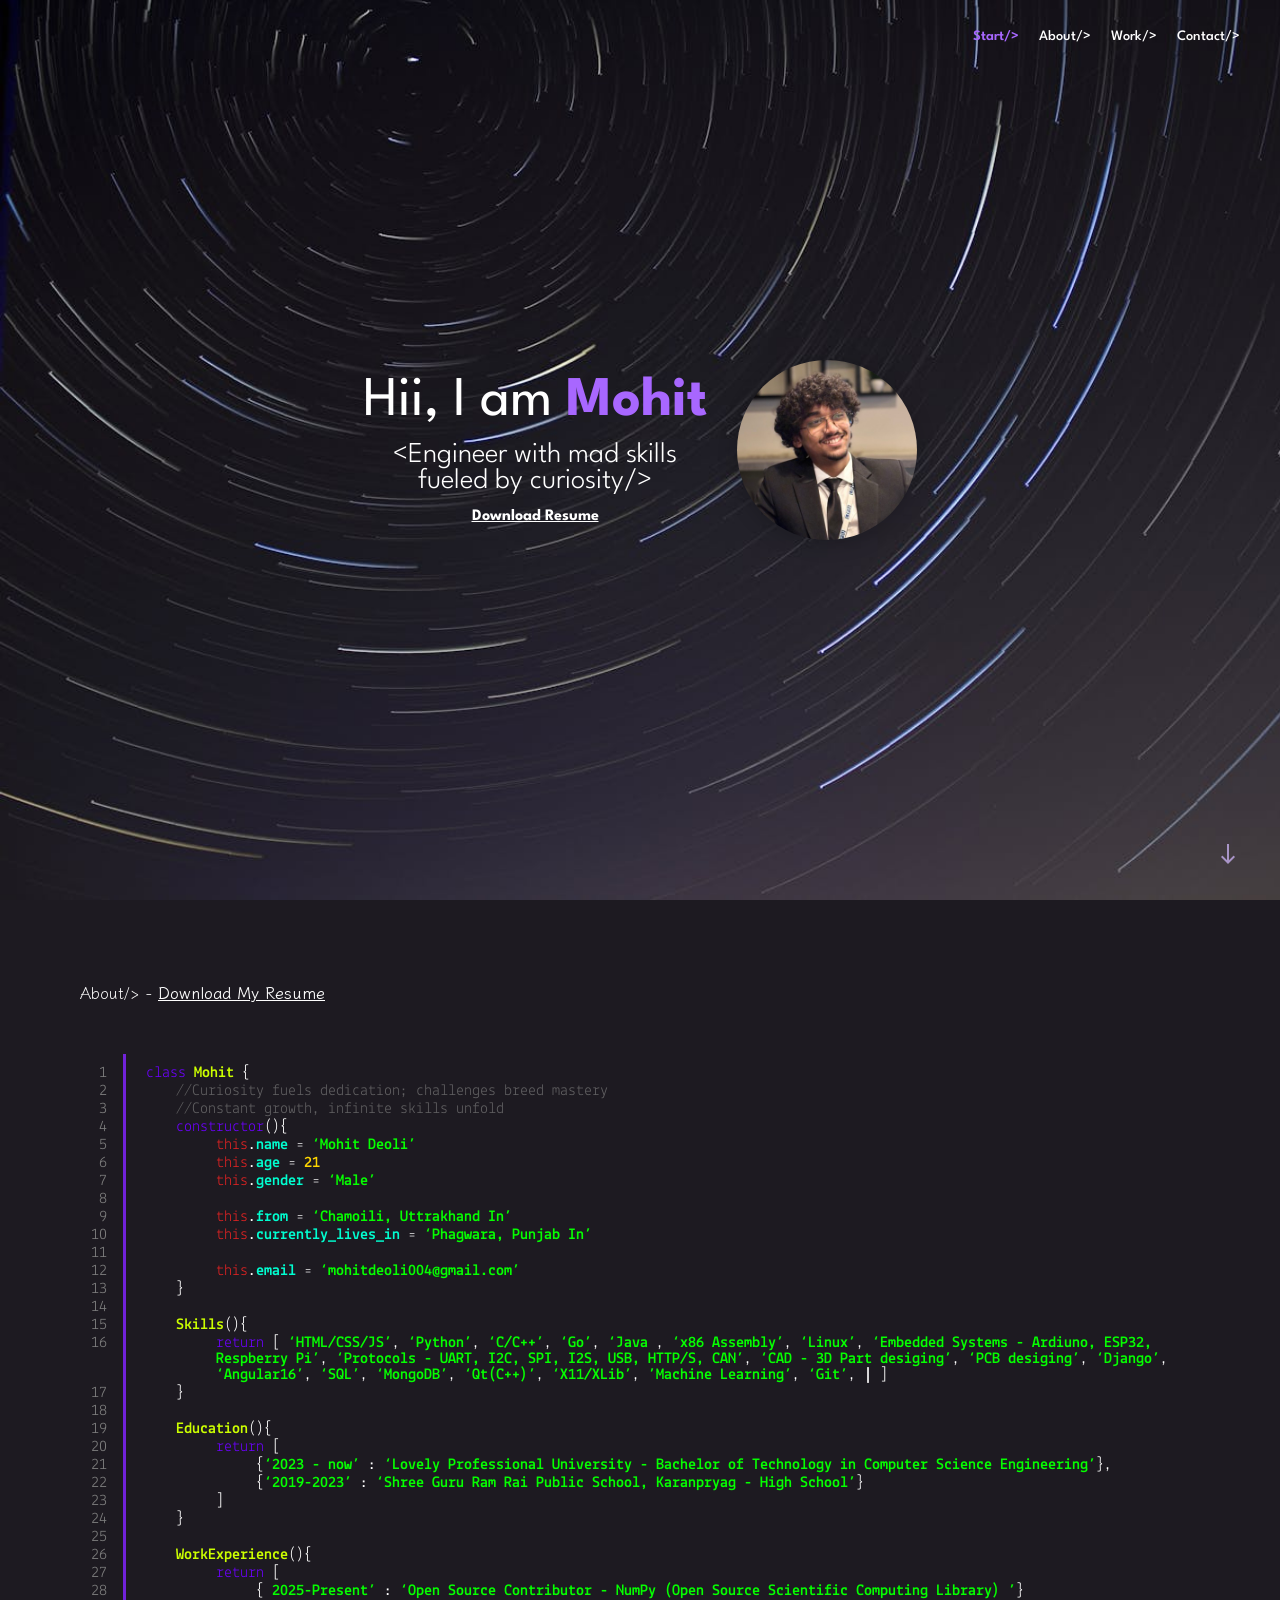
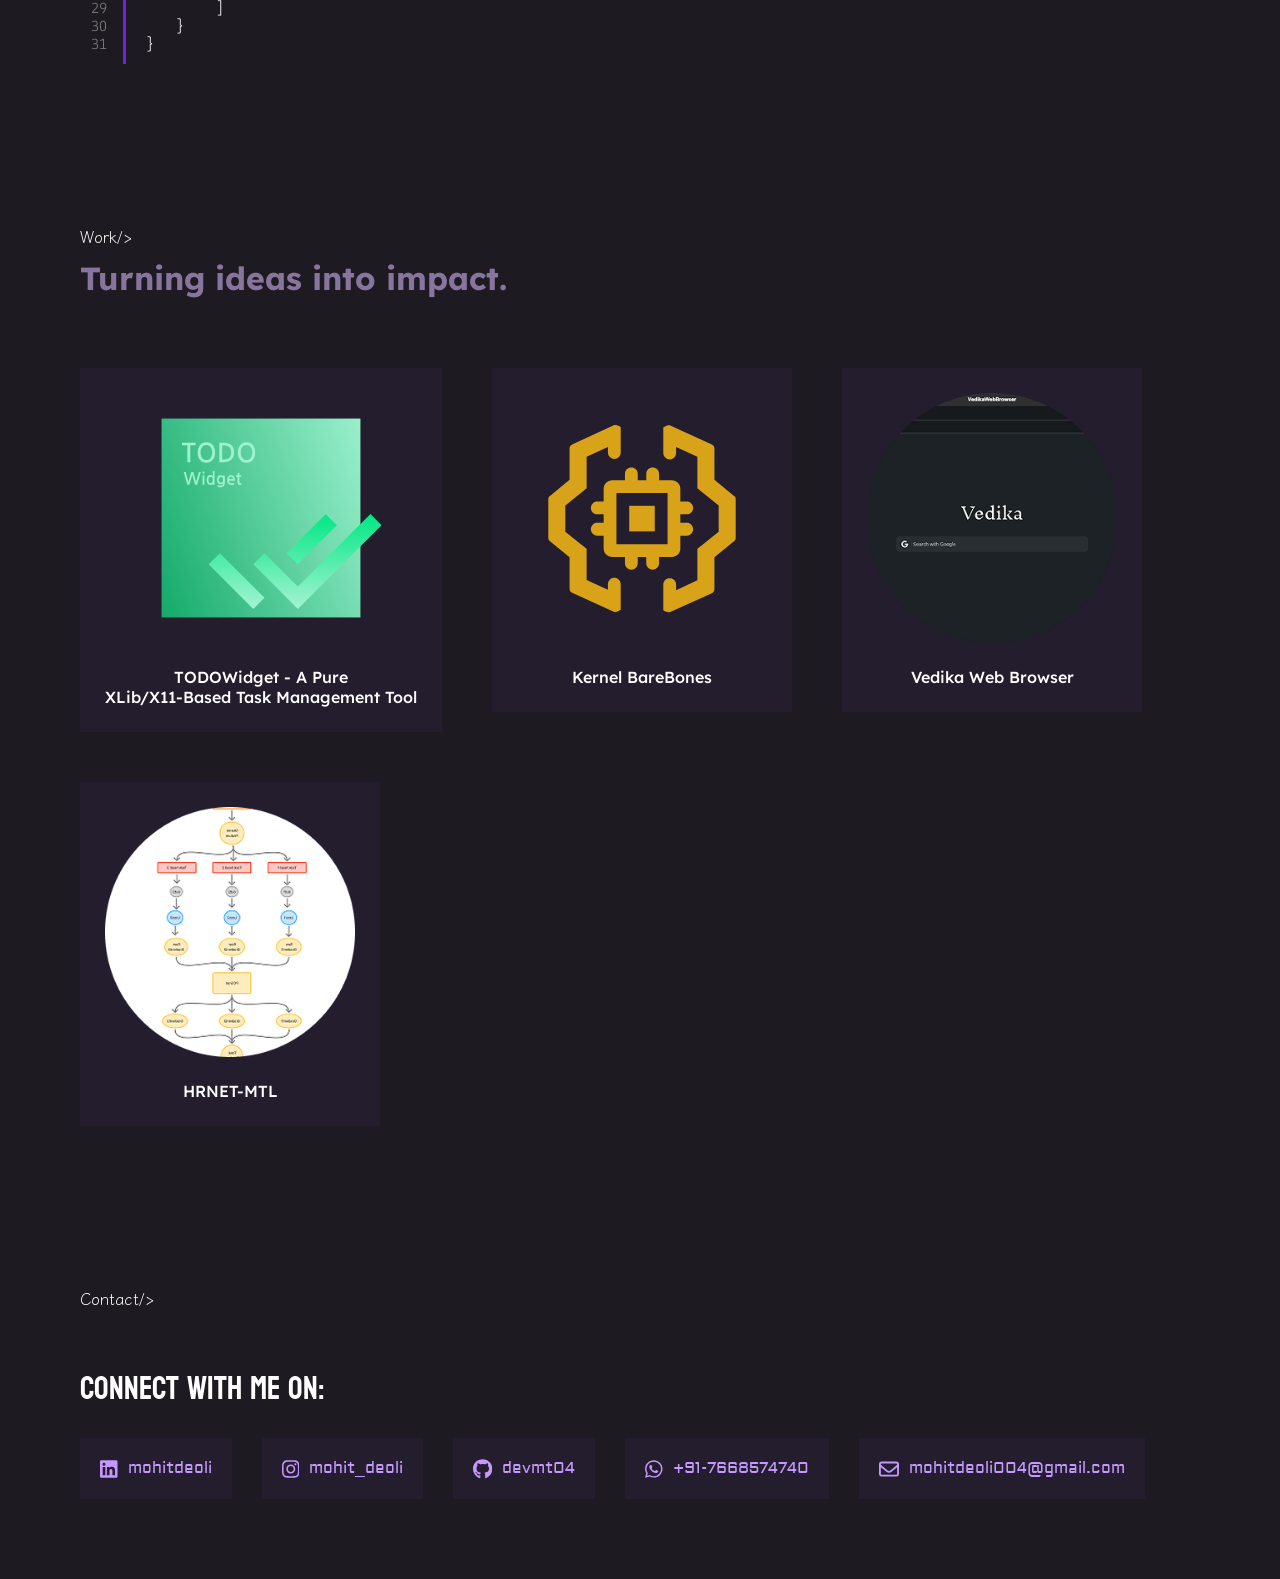
<file: index.html>
<!DOCTYPE html>
<html>
<head>
	<meta charset="utf-8">
	<meta name="viewport" content="width=device-width, initial-scale=1">
	<title>Mohit Deoli's Portfolio | Exploring the World of Computer Science</title>
	<link rel="stylesheet" href="index.css">
	<link rel="stylesheet" href="https://cdnjs.cloudflare.com/ajax/libs/animate.css/4.1.1/animate.min.css"/>
	<link rel="stylesheet" href="https://fonts.googleapis.com/css2?family=Material+Symbols+Outlined:opsz,wght,FILL,GRAD@24,400,0,0" />
	<style>
		.img-box {
				display: flex;
				align-items: center;
				justify-content: center;
				margin-left: 30px;
		    width: 180px;
		    height: 180px;
		    overflow: hidden;
		    border-radius: 50%;
		    box-shadow: 0 4px 20px rgba(0,0,0,0.2);
		}

		.img-box img {
		    width: 100%;
		    height: 100%;
		    object-fit: cover;
		}
	</style>
</head>
<body>

	<section id="start">
		<div id="start-backdrop">
			<div id="start-intro">

				<div style="position: fixed;top: 30px; right: 40px; display: flex;gap:20px;font-size: 0.9em;user-select:none;">
					<span id="navbar-start" style="cursor:pointer;color:#A867FF;font-weight: 600;" onclick="scrollToSection(document.getElementById('start'), 300);navbarStatus();">Start/&gt</span>
					<span id="navbar-about"  style="cursor:pointer;font-weight: 500;" onclick="scrollToSection(document.getElementById('about'), 300); navbarStatus();">About/&gt</span>
					<span id="navbar-work"  style="cursor:pointer;font-weight: 500;" onclick="scrollToSection(document.getElementById('work'), 300);navbarStatus();">Work/&gt</span>
					<span id="navbar-contact"  style="cursor:pointer;font-weight: 500;" onclick="scrollToSection(document.getElementById('contact'), 300);/*navbarStatus();*/">Contact/&gt</span>
				</div>

				<p class="tracking-in-expand" id="start-intro-p1" style='font-size: 3.5em;font-weight: 400;margin-bottom: 15px;text-align: center;'>Hii, I am <span style="color:#A867FF;font-weight:700;">Mohit</span></p>
				<p class="focus-in-expand" id="start-intro-p2" style='font-size: 1.8em;font-weight: 300;text-align: center;'>&ltEngineer with mad skills</p>
				<p class="focus-in-expand" id="start-intro-p3" style='font-size: 1.8em;font-weight: 300;text-align: center;'>fueled by curiosity/&gt</p>
				<p class="focus-in-expand" style='font-weight: 300;text-align: center;margin-top:15px;'><u><b><a target="_blank" style="text-decoration:none;color:white;" href="static/Mohit_Resume.pdf">Download Resume</a></b></u></p>

				
			</div>
			<div class="img-box">
				    <img src="static/img.jpg" alt="profile">
			</div>
			<div onclick="scrollToSection(document.getElementById('about'), 300);" style="position:absolute;bottom: 30px;right:40px;">
				<span style="color:#a995c8;cursor:pointer;"  class="material-symbols-outlined">
				south
				</span>
			</div>
		</div>
	</section>


<!-- 	<section id="gallery">
		<div>
			<p style='font-family: "Klee One", cursive;'>Gallery/&gt</p>
		</div>

		<div style="display:flex;gap:50px;margin-top: 50px;align-items: center;flex-wrap: wrap;">
			
			<div style="width: 300px;" class="gallery-items">
		
				<img src="static/gallery/1.jpeg">

			</div>

			<div style="width: 400px;" class="gallery-items">
				<img src="static/gallery/2.JPG">
			</div>
		</div>
	</section>

 -->

	<section id="about">
		<div>
			<p class="title-p" style='font-family: "Klee One", cursive;'>About/&gt - <u><b><a target="_blank" style="text-decoration:none;color:white;" href="static/Mohit_Resume.pdf">Download My Resume</a></b></u></p>
				<!-- <p class="focus-in-expand" style='font-family: sans-serif; font-weight: 300; margin-top:50px;'></p> -->
		</div>

		<div id="about-text"> 
			<div id="about-text-linenumber">
				
			</div>
			<div id="about-text-code">
				<p id="para">
					<span class="about-text-code-line" onmouseenter="focuslinenumber(0);" onmouseleave="defocuslinenumber(0);">
						<span style="color:var(--code-keyword);">class</span> <span style="color:var(--code-identifier);font-weight: 700;">Mohit</span> {
					</span>

					    <span class="about-text-code-line line-indent-1" onmouseenter="focuslinenumber(1);" onmouseleave="defocuslinenumber(1);" style="color:var(--code-comment);">//Curiosity fuels dedication; challenges breed mastery</span>

					     <span class="about-text-code-line line-indent-1" onmouseenter="focuslinenumber(2);" onmouseleave="defocuslinenumber(2);" style="color:var(--code-comment);">//Constant growth, infinite skills unfold</span>

					     <span class="about-text-code-line line-indent-1" onmouseenter="focuslinenumber(3);" onmouseleave="defocuslinenumber(3);">
					     	<span style="color:var(--code-keyword);">constructor</span>(){
					     </span>

					         <span class="about-text-code-line line-indent-2" onmouseenter="focuslinenumber(4);" onmouseleave="defocuslinenumber(4);">
					         <span style="color:var(--code-keyword-2);">this</span>.<span style="color:var(--code-identifier-2);font-weight:700;">name</span> = <span style="color:var(--code-string); font-weight:700;">‘Mohit Deoli’</span>
					     	</span>
					         <span class="about-text-code-line line-indent-2" onmouseenter="focuslinenumber(5);" onmouseleave="defocuslinenumber(5);">
					         
					         <span style="color:var(--code-keyword-2);">this</span>.<span style="color:var(--code-identifier-2);font-weight:700;">age</span> = <span style="color:var(--code-int); font-weight:700;">21</span>


					    	 </span>
					         <span class="about-text-code-line line-indent-2" onmouseenter="focuslinenumber(6);" onmouseleave="defocuslinenumber(6);">
					        
					         <span style="color:var(--code-keyword-2);">this</span>.<span style="color:var(--code-identifier-2);font-weight:700;">gender</span> = <span style="color:var(--code-string); font-weight:700;">‘Male’</span>


					     	</span>
					         	<span class="about-text-code-line" onmouseenter="focuslinenumber(7);" onmouseleave="defocuslinenumber(7);">&nbsp</span>
					         <span class="about-text-code-line line-indent-2" onmouseenter="focuslinenumber(8);" onmouseleave="defocuslinenumber(8);">
					        
					         <span style="color:var(--code-keyword-2);">this</span>.<span style="color:var(--code-identifier-2);font-weight:700;">from</span> = <span style="color:var(--code-string); font-weight:700;">‘Chamoili, Uttrakhand In’</span>

					     	</span>
					         <span class="about-text-code-line line-indent-2" onmouseenter="focuslinenumber(9);" onmouseleave="defocuslinenumber(9);">
					       
					          <span style="color:var(--code-keyword-2);">this</span>.<span style="color:var(--code-identifier-2);font-weight:700;">currently_lives_in</span> = <span style="color:var(--code-string); font-weight:700;">‘Phagwara, Punjab In’</span>


					     	</span>
					        	<span class="about-text-code-line" onmouseenter="focuslinenumber(10);" onmouseleave="defocuslinenumber(10);">&nbsp</span>
					         <span class="about-text-code-line line-indent-2" onmouseenter="focuslinenumber(11);" onmouseleave="defocuslinenumber(11);">
					         	 <span style="color:var(--code-keyword-2);">this</span>.<span style="color:var(--code-identifier-2);font-weight:700;">email</span> = <span style="color:var(--code-string); font-weight:700;">‘mohitdeoli004@gmail.com’</span>

					         </span>
					     <span class="about-text-code-line line-indent-1" onmouseenter="focuslinenumber(12);" onmouseleave="defocuslinenumber(12);">}</span>
					     		<span class="about-text-code-line" onmouseenter="focuslinenumber(13);" onmouseleave="defocuslinenumber(13);">&nbsp</span>
					     <span class="about-text-code-line line-indent-1" onmouseenter="focuslinenumber(14);" onmouseleave="defocuslinenumber(14);">
					     	<span style="color:var(--code-identifier);font-weight: 700;">Skills</span>(){
					     </span>
					         <span class="about-text-code-line line-indent-2" onmouseenter="focuslinenumber(15);" onmouseleave="defocuslinenumber(15);">
					         	<span style="color:var(--code-keyword);">return</span> [
					         	<span style="color:var(--code-string);font-weight: 700;">‘HTML/CSS/JS’</span>, 
					         	<span style="color:var(--code-string);font-weight: 700;">‘Python’</span>, 
					         	<span style="color:var(--code-string);font-weight: 700;">‘C/C++’</span>, 
					         	<span style="color:var(--code-string);font-weight: 700;">‘Go’</span>, 
					         	 <span style="color:var(--code-string);font-weight: 700;">‘Java </span>, 
					         	<span style="color:var(--code-string);font-weight: 700;">‘x86 Assembly’</span>, 
					         	<span style="color:var(--code-string);font-weight: 700;">‘Linux’</span>, 
					        <span style="color:var(--code-string);font-weight: 700;">‘Embedded Systems - Ardiuno, ESP32, Respberry Pi’</span>, 
					        <span style="color:var(--code-string);font-weight: 700;">‘Protocols - UART, I2C, SPI, I2S, USB, HTTP/S, CAN’</span>, 
					        <span style="color:var(--code-string);font-weight: 700;">‘CAD - 3D Part desiging’</span>, 
					         <span style="color:var(--code-string);font-weight: 700;">‘PCB desiging’</span>, 
					        <span style="color:var(--code-string);font-weight: 700;">‘Django’</span>,
					         <span style="color:var(--code-string);font-weight: 700;">‘Angular16’</span>, 
					         <span style="color:var(--code-string);font-weight: 700;">‘SQL’</span>, 
					         <span style="color:var(--code-string);font-weight: 700;">‘MongoDB’</span>,                   
					         <span style="color:var(--code-string);font-weight: 700;">‘Qt(C++)’</span>,
					          <span style="color:var(--code-string);font-weight: 700;">‘X11/XLib’</span>, 
					          <span style="color:var(--code-string);font-weight: 700;">’Machine Learning’</span>,
					          <span style="color:var(--code-string);font-weight: 700;">‘Git’</span>,
					      <span id='skills-cursor' style="font-weight: 900;">|</span> ]</span>
					    <span class="about-text-code-line line-indent-1" onmouseenter="focuslinenumber(16);" onmouseleave="defocuslinenumber(16);">}</span>
					    		<span class="about-text-code-line" onmouseenter="focuslinenumber(17);" onmouseleave="defocuslinenumber(17);">&nbsp</span>
					    
					    <span class="about-text-code-line  line-indent-1" onmouseenter="focuslinenumber(18);" onmouseleave="defocuslinenumber(18);">
					    <span style="color:var(--code-identifier);font-weight: 700;">Education</span>(){
					    </span>
					        <span class="about-text-code-line  line-indent-2" onmouseenter="focuslinenumber(19);" onmouseleave="defocuslinenumber(19);">
					        <span style="color:var(--code-keyword);">return</span> [
					    </span>
					            <span class="about-text-code-line line-indent-3" onmouseenter="focuslinenumber(20);" onmouseleave="defocuslinenumber(20);">
					            {<span style="color:var(--code-string);font-weight: 700;">‘2023 - now’</span> : <span style="color:var(--code-string);font-weight: 700;">‘Lovely Professional University - Bachelor of Technology in Computer Science Engineering’</span>},<br>
					        </span>
					             <span class="about-text-code-line line-indent-3" onmouseenter="focuslinenumber(21);" onmouseleave="defocuslinenumber(21);">{<span style="color:var(--code-string);font-weight: 700;">‘2019-2023’</span> : <span style="color:var(--code-string);font-weight: 700;">‘Shree Guru Ram Rai Public School, Karanpryag - High School’</span>}</span>
					        <span class="about-text-code-line  line-indent-2" onmouseenter="focuslinenumber(22);" onmouseleave="defocuslinenumber(22);">]</span>
					    <span class="about-text-code-line  line-indent-1" onmouseenter="focuslinenumber(23);" onmouseleave="defocuslinenumber(23);">}</span>
					    	<span class="about-text-code-line" onmouseenter="focuslinenumber(24);" onmouseleave="defocuslinenumber(24);">&nbsp</span>
					   <span class="about-text-code-line  line-indent-1" onmouseenter="focuslinenumber(25);" onmouseleave="defocuslinenumber(25);">
					   <span style="color:var(--code-identifier);font-weight: 700;">WorkExperience</span>(){
					   </span>
					       <span class="about-text-code-line  line-indent-2" onmouseenter="focuslinenumber(26);" onmouseleave="defocuslinenumber(26);">
					       <span style="color:var(--code-keyword);">return</span> [
					   </span>
					           <span class="about-text-code-line  line-indent-3" onmouseenter="focuslinenumber(27);" onmouseleave="defocuslinenumber(27);">{
					           	<span style="color:var(--code-string);font-weight: 700;">2025-Present’</span> : <span style="color:var(--code-string);font-weight: 700;">‘Open Source Contributor - NumPy (Open Source Scientific Computing Library) ’</span>}</span>
					       <span class="about-text-code-line  line-indent-2" onmouseenter="focuslinenumber(28);" onmouseleave="defocuslinenumber(28);">]</span>
					   <span class="about-text-code-line  line-indent-1" onmouseenter="focuslinenumber(29);" onmouseleave="defocuslinenumber(29);">}</span>
					<span class="about-text-code-line" onmouseenter="focuslinenumber(30);" onmouseleave="defocuslinenumber(30);">}</span>
				</p>
			</div>
		</div>

	</section>


	<section id="work">
		<div>
			<p style='font-family: "Klee One", cursive;'>Work/&gt</p>
			<p style='font-family: "Lexend", sans-serif;font-weight: 700;font-size:2em;color:#87759E;margin-top: 10px;'>Turning ideas into impact.</p>
		</div>

		<div  style="display: flex;flex-wrap: wrap;margin-top:70px;gap:50px;">
			 <div class="work-container" onmouseover="
				document.getElementById('todowidget-info').style.display='flex';
				document.getElementById('todowidget-logo').classList.add('project-logo-hover');
				" onmouseleave="
				document.getElementById('todowidget-info').style.display='none';
				document.getElementById('todowidget-logo').classList.remove('project-logo-hover');
				 " style="position:relative;">
					<div class="work-items">
						<div id='todowidget-logo'>
							<img src="static/work/todowidget.svg">
						</div>
						<div>
							<p style="text-align: center;">TODOWidget - A Pure<br>XLib/X11-Based Task Management Tool</p>
						</div>
					</div>

					<div id="todowidget-info" style="background-image: linear-gradient(#ac8fd026, rgba(11, 3, 21, 1));padding:20px;position: absolute;bottom:0;top: 0;display: none;flex-direction: column;justify-content: flex-end;align-items: center;text-align: center;">
						<p style='font-family: "Lexend", sans-serif;margin-bottom:15px;'>TODOWidget</p>
						<span style='font-family: "Lekton", sans-serif;font-size:0.9em;font-weight: 500;'>
							TODOWidget is a simple and lightweight desktop widget for Linux, created using pure X11's low-level API XLib with no external dependencies in C. This widget allows you to keep track of your TODOs right on your desktop.<br><br>
							<a style="text-decoration: none;color: white;font-weight: 600;" href="https://github.com/devmt04/TODOWidget/" target="_blank">View it on Github</a>
						</span>
					</div> 
			</div>

			<div class="work-container" onmouseover="
				document.getElementById('kernelBareBones-info-1').style.display='flex';
				document.getElementById('kernelBareBones-logo-1').classList.add('project-logo-hover');
				" onmouseleave="
				document.getElementById('kernelBareBones-info-1').style.display='none';
				document.getElementById('kernelBareBones-logo-1').classList.remove('project-logo-hover');
				 " style="position:relative;">
					<div class="work-items">
						<div id='kernelBareBones-logo-1'>
							<img src="static/work/kernalBareBones.svg">
						</div>
						<div>
							<p>Kernel BareBones</p>
						</div>
					</div>

					<div id="kernelBareBones-info-1" style="background-image: linear-gradient(#ac8fd026, rgba(11, 3, 21, 1));padding:20px;position: absolute;bottom:0;top: 0;display: none;flex-direction: column;justify-content: flex-end;align-items: center;text-align: center;">
						<p style='font-family: "Lexend", sans-serif;margin-bottom:15px;'>Kernel BareBones</p>
						<span style='font-family: "Lekton", sans-serif;font-size:0.9em;font-weight: 500;'>
							Kernel BareBones is a strctured Github repo to learning the fundamentals of kernel development and low-level programming<br><br>
							<a style="text-decoration: none;color: white;font-weight: 600;" href="https://github.com/devmt04/kernel-barebones/" target="_blank">View it on Github</a>
						</span>
					</div>
				</div>

			<div class="work-container" onmouseover="
				document.getElementById('vedika-info').style.display='flex';
				document.getElementById('vedika-logo').classList.add('project-logo-hover');
				" onmouseleave="
				document.getElementById('vedika-info').style.display='none';
				document.getElementById('vedika-logo').classList.remove('project-logo-hover');
				 " style="position:relative;">
					<div class="work-items">
						<div id='vedika-logo'>
							<img src="static/work/vedika_browser.png">
						</div>
						<div>
							<p>Vedika Web Browser</p>
						</div>
					</div>

					<div id="vedika-info" style="background-image: linear-gradient(#ac8fd026, rgba(11, 3, 21, 1));padding:20px;position: absolute;bottom:0;top: 0;display: none;flex-direction: column;justify-content: flex-end;align-items: center;text-align: center;">
						<p style='font-family: "Lexend", sans-serif;margin-bottom:15px;'>Vedika Web Browser</p>
						<span style='font-family: "Lekton", sans-serif;font-size:0.9em;font-weight: 500;'>
							A distraction-free web browser for researchers, built with Qt, that supports single, split, and grid views for efficient multitasking.<br><br>
							<a style="text-decoration: none;color: white;font-weight: 600;" href="https://github.com/devmt04/VedikaBrowser/" target="_blank">View it on Github</a>
						</span>
					</div> 
			</div>

			<div class="work-container" onmouseover="
				document.getElementById('hrnetmtl-info').style.display='flex';
				document.getElementById('hrnetmtl-logo').classList.add('project-logo-hover');
				" onmouseleave="
				document.getElementById('hrnetmtl-info').style.display='none';
				document.getElementById('hrnetmtl-logo').classList.remove('project-logo-hover');
				 " style="position:relative;">
					<div class="work-items">
						<div id='hrnetmtl-logo'>
							<img src="static/work/hrnet.png">
						</div>
						<div>
							<p>HRNET-MTL</p>
						</div>
					</div>

					<div id="hrnetmtl-info" style="background-image: linear-gradient(#ac8fd026, rgba(11, 3, 21, 1));padding:20px;position: absolute;bottom:0;top: 0;display: none;flex-direction: column;justify-content: flex-end;align-items: center;text-align: center;">
						<p style='font-family: "Lexend", sans-serif;margin-bottom:15px;'>HRNET-MTL Machine Learning Model</p>
						<span style='font-family: "Lekton", sans-serif;font-size:0.9em;font-weight: 500;'>
							A Multi-task Learning model for Age Prediction, Body Segmentation and Pose Analysis on Human Images<br><br>
							<a style="text-decoration: none;color: white;font-weight: 600;" href="https://github.com/devmt04//HRNET-MTL/" target="_blank">View it on Github</a>
						</span>
					</div> 
			</div>

		</div>





	</section>


	<section id="contact">
		<div>
			<p style='font-family: "Klee One", cursive;'>Contact/&gt</p>
			<p id="contact-p" style='font-family: "Koulen", sans-serif;font-size:2em;margin-top:50px;'>Connect with me on:</p>
		</div>

		<div style="display:flex;flex-wrap: wrap;gap:30px;margin-top: 20px;">

			<a href="https://www.linkedin.com/in/mohitdeoli/" target="_blank">
				<div class="contact-items">
						<svg style="height: 20px;" xmlns="http://www.w3.org/2000/svg" viewBox="0 0 448 512"><!--!Font Awesome Free 6.5.1 by @fontawesome - https://fontawesome.com License - https://fontawesome.com/license/free Copyright 2024 Fonticons, Inc.--><path fill="#c498ff" d="M416 32H31.9C14.3 32 0 46.5 0 64.3v383.4C0 465.5 14.3 480 31.9 480H416c17.6 0 32-14.5 32-32.3V64.3c0-17.8-14.4-32.3-32-32.3zM135.4 416H69V202.2h66.5V416zm-33.2-243c-21.3 0-38.5-17.3-38.5-38.5S80.9 96 102.2 96c21.2 0 38.5 17.3 38.5 38.5 0 21.3-17.2 38.5-38.5 38.5zm282.1 243h-66.4V312c0-24.8-.5-56.7-34.5-56.7-34.6 0-39.9 27-39.9 54.9V416h-66.4V202.2h63.7v29.2h.9c8.9-16.8 30.6-34.5 62.9-34.5 67.2 0 79.7 44.3 79.7 101.9V416z"/></svg>
					<p>mohitdeoli</p>
				</div>
			</a>

			<a href="https://www.instagram.com/mohit_deoli/" target="_blank">
				<div class="contact-items">
						<svg style="height: 20px;" xmlns="http://www.w3.org/2000/svg" viewBox="0 0 448 512"><!--!Font Awesome Free 6.5.1 by @fontawesome - https://fontawesome.com License - https://fontawesome.com/license/free Copyright 2024 Fonticons, Inc.--><path fill="#c498ff" d="M224.1 141c-63.6 0-114.9 51.3-114.9 114.9s51.3 114.9 114.9 114.9S339 319.5 339 255.9 287.7 141 224.1 141zm0 189.6c-41.1 0-74.7-33.5-74.7-74.7s33.5-74.7 74.7-74.7 74.7 33.5 74.7 74.7-33.6 74.7-74.7 74.7zm146.4-194.3c0 14.9-12 26.8-26.8 26.8-14.9 0-26.8-12-26.8-26.8s12-26.8 26.8-26.8 26.8 12 26.8 26.8zm76.1 27.2c-1.7-35.9-9.9-67.7-36.2-93.9-26.2-26.2-58-34.4-93.9-36.2-37-2.1-147.9-2.1-184.9 0-35.8 1.7-67.6 9.9-93.9 36.1s-34.4 58-36.2 93.9c-2.1 37-2.1 147.9 0 184.9 1.7 35.9 9.9 67.7 36.2 93.9s58 34.4 93.9 36.2c37 2.1 147.9 2.1 184.9 0 35.9-1.7 67.7-9.9 93.9-36.2 26.2-26.2 34.4-58 36.2-93.9 2.1-37 2.1-147.8 0-184.8zM398.8 388c-7.8 19.6-22.9 34.7-42.6 42.6-29.5 11.7-99.5 9-132.1 9s-102.7 2.6-132.1-9c-19.6-7.8-34.7-22.9-42.6-42.6-11.7-29.5-9-99.5-9-132.1s-2.6-102.7 9-132.1c7.8-19.6 22.9-34.7 42.6-42.6 29.5-11.7 99.5-9 132.1-9s102.7-2.6 132.1 9c19.6 7.8 34.7 22.9 42.6 42.6 11.7 29.5 9 99.5 9 132.1s2.7 102.7-9 132.1z"/></svg>
					
					<p>mohit_deoli</p>
				</div>
			</a>

			<a href="https://github.com/devmt04" target="_blank">
				<div class="contact-items">
						<svg style="height: 20px;" xmlns="http://www.w3.org/2000/svg" viewBox="0 0 496 512"><!--!Font Awesome Free 6.5.1 by @fontawesome - https://fontawesome.com License - https://fontawesome.com/license/free Copyright 2024 Fonticons, Inc.--><path fill="#c498ff" d="M165.9 397.4c0 2-2.3 3.6-5.2 3.6-3.3 .3-5.6-1.3-5.6-3.6 0-2 2.3-3.6 5.2-3.6 3-.3 5.6 1.3 5.6 3.6zm-31.1-4.5c-.7 2 1.3 4.3 4.3 4.9 2.6 1 5.6 0 6.2-2s-1.3-4.3-4.3-5.2c-2.6-.7-5.5 .3-6.2 2.3zm44.2-1.7c-2.9 .7-4.9 2.6-4.6 4.9 .3 2 2.9 3.3 5.9 2.6 2.9-.7 4.9-2.6 4.6-4.6-.3-1.9-3-3.2-5.9-2.9zM244.8 8C106.1 8 0 113.3 0 252c0 110.9 69.8 205.8 169.5 239.2 12.8 2.3 17.3-5.6 17.3-12.1 0-6.2-.3-40.4-.3-61.4 0 0-70 15-84.7-29.8 0 0-11.4-29.1-27.8-36.6 0 0-22.9-15.7 1.6-15.4 0 0 24.9 2 38.6 25.8 21.9 38.6 58.6 27.5 72.9 20.9 2.3-16 8.8-27.1 16-33.7-55.9-6.2-112.3-14.3-112.3-110.5 0-27.5 7.6-41.3 23.6-58.9-2.6-6.5-11.1-33.3 2.6-67.9 20.9-6.5 69 27 69 27 20-5.6 41.5-8.5 62.8-8.5s42.8 2.9 62.8 8.5c0 0 48.1-33.6 69-27 13.7 34.7 5.2 61.4 2.6 67.9 16 17.7 25.8 31.5 25.8 58.9 0 96.5-58.9 104.2-114.8 110.5 9.2 7.9 17 22.9 17 46.4 0 33.7-.3 75.4-.3 83.6 0 6.5 4.6 14.4 17.3 12.1C428.2 457.8 496 362.9 496 252 496 113.3 383.5 8 244.8 8zM97.2 352.9c-1.3 1-1 3.3 .7 5.2 1.6 1.6 3.9 2.3 5.2 1 1.3-1 1-3.3-.7-5.2-1.6-1.6-3.9-2.3-5.2-1zm-10.8-8.1c-.7 1.3 .3 2.9 2.3 3.9 1.6 1 3.6 .7 4.3-.7 .7-1.3-.3-2.9-2.3-3.9-2-.6-3.6-.3-4.3 .7zm32.4 35.6c-1.6 1.3-1 4.3 1.3 6.2 2.3 2.3 5.2 2.6 6.5 1 1.3-1.3 .7-4.3-1.3-6.2-2.2-2.3-5.2-2.6-6.5-1zm-11.4-14.7c-1.6 1-1.6 3.6 0 5.9 1.6 2.3 4.3 3.3 5.6 2.3 1.6-1.3 1.6-3.9 0-6.2-1.4-2.3-4-3.3-5.6-2z"/></svg>
					
					<p>devmt04</p>
				</div>
			</a>


			<a href="https://wa.me/+917668574740/" target="_blank">
				<div class="contact-items">
						<svg style="height: 20px;" xmlns="http://www.w3.org/2000/svg" viewBox="0 0 448 512"><!--!Font Awesome Free 6.5.1 by @fontawesome - https://fontawesome.com License - https://fontawesome.com/license/free Copyright 2024 Fonticons, Inc.--><path fill="#c498ff" d="M380.9 97.1C339 55.1 283.2 32 223.9 32c-122.4 0-222 99.6-222 222 0 39.1 10.2 77.3 29.6 111L0 480l117.7-30.9c32.4 17.7 68.9 27 106.1 27h.1c122.3 0 224.1-99.6 224.1-222 0-59.3-25.2-115-67.1-157zm-157 341.6c-33.2 0-65.7-8.9-94-25.7l-6.7-4-69.8 18.3L72 359.2l-4.4-7c-18.5-29.4-28.2-63.3-28.2-98.2 0-101.7 82.8-184.5 184.6-184.5 49.3 0 95.6 19.2 130.4 54.1 34.8 34.9 56.2 81.2 56.1 130.5 0 101.8-84.9 184.6-186.6 184.6zm101.2-138.2c-5.5-2.8-32.8-16.2-37.9-18-5.1-1.9-8.8-2.8-12.5 2.8-3.7 5.6-14.3 18-17.6 21.8-3.2 3.7-6.5 4.2-12 1.4-32.6-16.3-54-29.1-75.5-66-5.7-9.8 5.7-9.1 16.3-30.3 1.8-3.7 .9-6.9-.5-9.7-1.4-2.8-12.5-30.1-17.1-41.2-4.5-10.8-9.1-9.3-12.5-9.5-3.2-.2-6.9-.2-10.6-.2-3.7 0-9.7 1.4-14.8 6.9-5.1 5.6-19.4 19-19.4 46.3 0 27.3 19.9 53.7 22.6 57.4 2.8 3.7 39.1 59.7 94.8 83.8 35.2 15.2 49 16.5 66.6 13.9 10.7-1.6 32.8-13.4 37.4-26.4 4.6-13 4.6-24.1 3.2-26.4-1.3-2.5-5-3.9-10.5-6.6z"/></svg>
					<p>+91-7668574740</p>
				</div>
			</a>

				<a href="mailto:mohitdeoli004@gmail.com" target="_blank">
				<div class="contact-items">
						<svg style="height: 20px;" xmlns="http://www.w3.org/2000/svg" viewBox="0 0 512 512"><!--!Font Awesome Free 6.5.1 by @fontawesome - https://fontawesome.com License - https://fontawesome.com/license/free Copyright 2024 Fonticons, Inc.--><path fill="#c498ff" d="M64 112c-8.8 0-16 7.2-16 16v22.1L220.5 291.7c20.7 17 50.4 17 71.1 0L464 150.1V128c0-8.8-7.2-16-16-16H64zM48 212.2V384c0 8.8 7.2 16 16 16H448c8.8 0 16-7.2 16-16V212.2L322 328.8c-38.4 31.5-93.7 31.5-132 0L48 212.2zM0 128C0 92.7 28.7 64 64 64H448c35.3 0 64 28.7 64 64V384c0 35.3-28.7 64-64 64H64c-35.3 0-64-28.7-64-64V128z"/></svg>
					<p>mohitdeoli004@gmail.com</p>
				</div>
			</a>


		</div>
	</section>

<script type="text/javascript" src="index.js"></script>

</body>
</html>
</file>
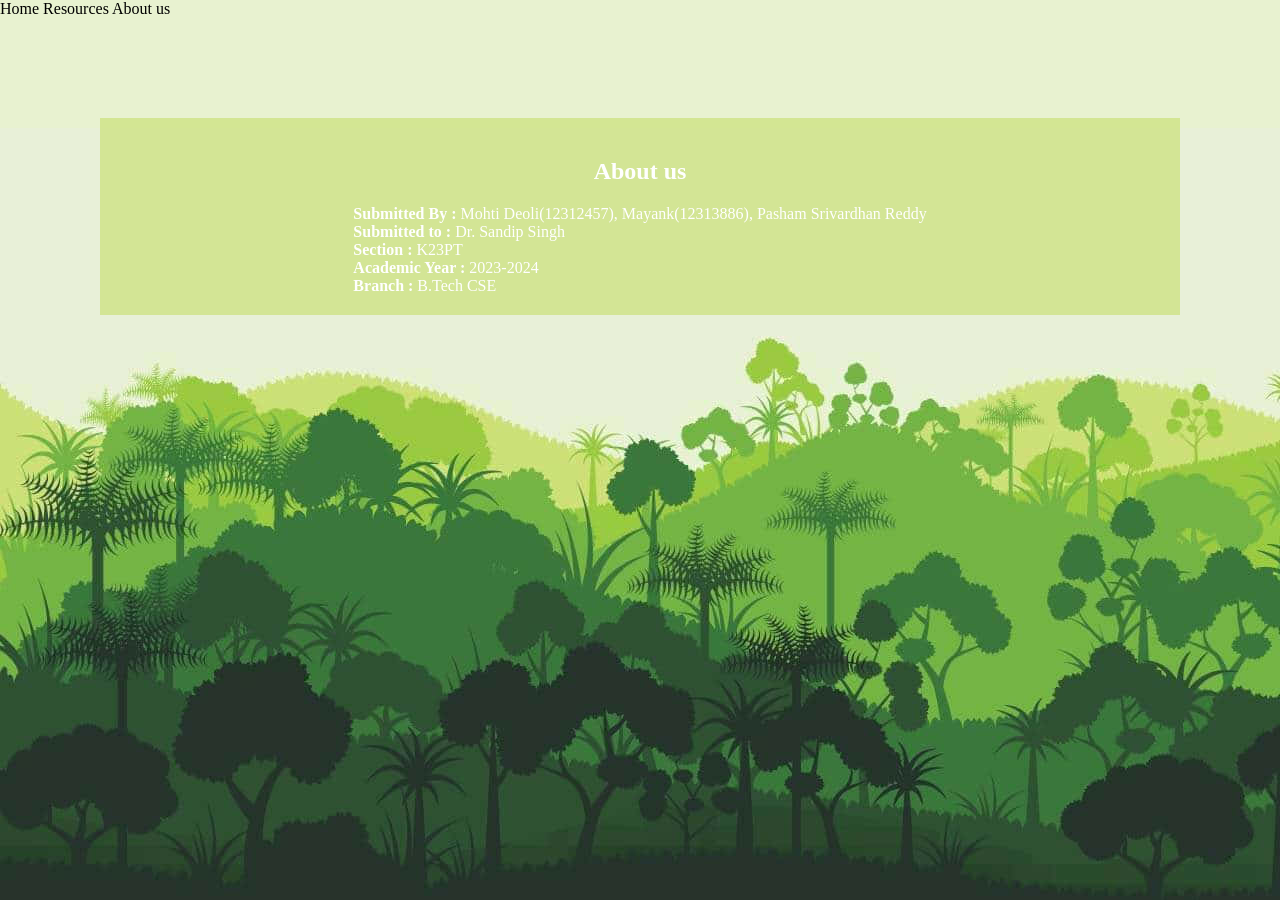
<file: aboutus.html>
<!DOCTYPE html>
<html>
<head>
	<meta charset="utf-8">
	<meta name="viewport" content="width=device-width, initial-scale=1">
	<title>Clean Water for All</title>
	<style type="text/css" ></style>
	<link rel="stylesheet" href="index.css">

</head>
<body>

<div style="width:100vw;height:100vh;background-image: url('bg3.jpg');position: fixed;overflow: scroll;">
	
	<header>
		<div id="index-nav-bar">
			<span class="index-nav-bar-item"><a style="text-decoration: none;
	color: black;" href="index.html">Home</a></span>
			<span class="index-nav-bar-item"><a style="text-decoration: none;
	color: black;" href="resources.html">Resources</a></span>
			<span class="index-nav-bar-item"><a style="text-decoration: none;
	color: black;" href="aboutus.html">About us</a></span>
		</div>
	</header>

	<main>
		<div style="background-color: #cbe077ad;padding: 20px;margin:100px;align-items: center;display: flex;flex-direction: column;">
			<h2>About us</h2>
			<div>
				<p><b>Submitted By : </b>Mohti Deoli(12312457), Mayank(12313886), Pasham Srivardhan Reddy<br>
					<b>Submitted to :</b> Dr. Sandip Singh<br>
					<b>Section :</b> K23PT<br>
					<b>Academic Year :</b> 2023-2024<br>
					<b>Branch : </b>B.Tech CSE<br>
				</p>
			</div>
			
		</div>
	</main>

</div>

</body>
</html>
</file>
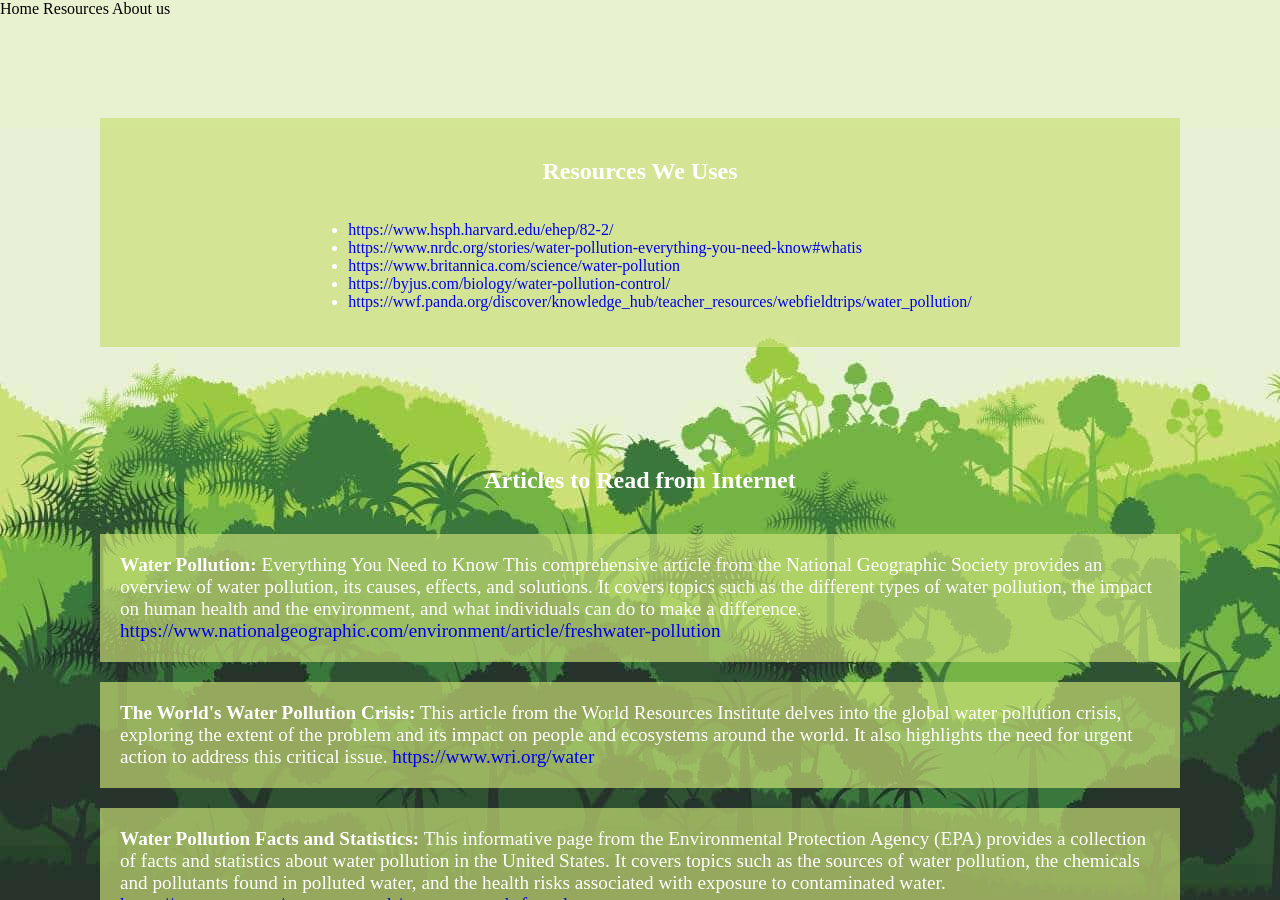
<file: resources.html>
<!DOCTYPE html>
<html>
<head>
	<meta charset="utf-8">
	<meta name="viewport" content="width=device-width, initial-scale=1">
	<title>Clean Water for All</title>
	<style type="text/css" ></style>
	<link rel="stylesheet" href="index.css">

</head>
<body>

<div style="width:100vw;height:100vh;background-image: url('bg3.jpg');position: fixed;overflow: scroll;">
	
	<header>
		<div id="index-nav-bar">
			<span class="index-nav-bar-item"><a style="text-decoration: none;
	color: black;" href="index.html">Home</a></span>
			<span class="index-nav-bar-item"><a style="text-decoration: none;
	color: black;" href="resources.html">Resources</a></span>
			<span class="index-nav-bar-item"><a style="text-decoration: none;
	color: black;" href="aboutus.html">About us</a></span>
		</div>
	</header>

	<main>
		<div style="background-color: #cbe077ad;padding: 20px;margin:100px;align-items: center;display: flex;flex-direction: column;">
			<h2>Resources We Uses</h2>
			<div>
				<ul>
					<li><a href="https://www.hsph.harvard.edu/ehep/82-2/">https://www.hsph.harvard.edu/ehep/82-2/</a></li>
					<li><a href="https://www.nrdc.org/stories/water-pollution-everything-you-need-know#whatis">https://www.nrdc.org/stories/water-pollution-everything-you-need-know#whatis</a></li>
					<li><a href="https://www.britannica.com/science/water-pollution">https://www.britannica.com/science/water-pollution</a></li>
					<li><a href="https://byjus.com/biology/water-pollution-control/">https://byjus.com/biology/water-pollution-control/</a></li>
					<li><a href="https://wwf.panda.org/discover/knowledge_hub/teacher_resources/webfieldtrips/water_pollution/">https://wwf.panda.org/discover/knowledge_hub/teacher_resources/webfieldtrips/water_pollution/</a></li>
				</ul>
			</div>
			
		</div>


		<div style="margin:100px;align-items: center;display: flex;flex-direction: column;gap:20px;">
			<h2>Articles to Read from Internet</h2>
			<div style="background-color: #cbe077ad;padding: 20px;">
				<p style="font-size: larger;">
				<b>Water Pollution:</b> Everything You Need to Know
			    This comprehensive article from the National Geographic Society provides an overview of water pollution, its causes, effects, and solutions. It covers topics such as the different types of water pollution, the impact on human health and the environment, and what individuals can do to make a difference.
			    <a href="https://www.nationalgeographic.com/environment/article/freshwater-pollution">https://www.nationalgeographic.com/environment/article/freshwater-pollution</a></p>
			</div>

			<div style="background-color: #cbe077ad;padding: 20px;">
				<p style="font-size: larger;">
				<b>The World's Water Pollution Crisis:</b> This article from the World Resources Institute delves into the global water pollution crisis, exploring the extent of the problem and its impact on people and ecosystems around the world. It also highlights the need for urgent action to address this critical issue.
			    <a href="https://www.wri.org/water">https://www.wri.org/water</a></p>
			</div>

			<div style="background-color: #cbe077ad;padding: 20px;">
				<p style="font-size: larger;">
				<b>Water Pollution Facts and Statistics:</b> This informative page from the Environmental Protection Agency (EPA) provides a collection of facts and statistics about water pollution in the United States. It covers topics such as the sources of water pollution, the chemicals and pollutants found in polluted water, and the health risks associated with exposure to contaminated water.
			    <a href="https://www.epa.gov/water-research/water-research-fact-sheets">https://www.epa.gov/water-research/water-research-fact-sheets</a></p>
			</div>

			<div style="background-color: #cbe077ad;padding: 20px;">
				<p style="font-size: larger;">
				<b>Water Pollution: Causes, Effects, and Solutions:</b>This educational article from the United States Geological Survey (USGS) offers a comprehensive explanation of water pollution, its causes, and potential solutions. It provides detailed information on the different types of water pollution, the impact on human health and the environment, and strategies for preventing and controlling water pollution.
			    <a href="https://www.nrdc.org/stories/water-pollution-everything-you-need-know">https://www.nrdc.org/stories/water-pollution-everything-you-need-know</a></p>
			</div>

			<div style="background-color: #cbe077ad;padding: 20px;">
				<p style="font-size: larger;">
				<b>Water Pollution Prevention and Control:</b>    This informative page from the United Nations Environment Programme (UNEP) focuses on water pollution prevention and control measures. It outlines various approaches to preventing water pollution, including wastewater treatment, industrial pollution control, and agricultural best practices.
    
			    <a href="https://www.unep.org/explore-topics/water">https://www.unep.org/explore-topics/water</a></p>
			</div>

			<div style="background-color: #cbe077ad;padding: 20px;">
				<p style="font-size: larger;">
				<b>Clean Water for All:</b>
				This website from the United Nations (UN) provides a global perspective on water pollution and the importance of clean water for all. It highlights the UN's Sustainable Development Goals related to water and sanitation and showcases initiatives and partnerships aimed at achieving clean water for all.
    
    
			    <a href="https://www.un.org/sustainabledevelopment/water-and-sanitation/">https://www.un.org/sustainabledevelopment/water-and-sanitation/</a></p>
			</div>

			<div style="background-color: #cbe077ad;padding: 20px;">
				<p style="font-size: larger;">
				<b>Water Pollution Resources for Kids and Teens:</b>
				This page from the National Oceanic and Atmospheric Administration (NOAA) offers a collection of educational resources for kids and teens about water pollution. It includes interactive games, videos, and activities that help children understand the importance of clean water and the ways they can prevent water pollution.
			    <a href="https://oceanservice.noaa.gov/education/tutorial_pollution/welcome.html">https://oceanservice.noaa.gov/education/tutorial_pollution/welcome.html</a></p>
			</div>


			<div style="background-color: #cbe077ad;padding: 20px;">
				<p style="font-size: larger;">
				<b>Water Pollution Action Steps:</b>
				 This website from the Water Environment Federation (WEF) provides a guide to individual actions that can help prevent water pollution. It offers simple tips and suggestions for everyday activities, such as conserving water, properly disposing of household chemicals, and maintaining septic systems.
    
			    <a href="https://www.wef.org/topics/practice-areas/water-and-wastewater-treatment/">https://www.wef.org/topics/practice-areas/water-and-wastewater-treatment/</a></p>
			</div>


			<div style="background-color: #cbe077ad;padding: 20px;">
				<p style="font-size: larger;">
				<b>Water Pollution:</b>
				  Get InvolvedThis page from the EPA encourages individuals to get involved in water pollution prevention and protection efforts. It provides information on volunteer opportunities, advocacy groups, and educational resources to help individuals make a difference in their communities.
    
    
			    <a href="https://www.epa.gov/enforcement/water-enforcement">https://www.epa.gov/enforcement/water-enforcement</a></p>
			</div>

			<div style="background-color: #cbe077ad;padding: 20px;">
				<p style="font-size: larger;">
				<b>Clean Water America Alliance:</b>
				  This non-profit organization works to protect and restore water resources in the United States. Their website provides a wealth of information about water pollution, including educational resources, advocacy tools, and news updates on water quality issues.
    
    
			    <a href="https://uswateralliance.org/">https://uswateralliance.org/</a></p>
			</div>

		</div>

	</main>

</div>

    Clean Water America AllianceThis non-profit organization works to protect and restore water resources in the United States. Their website provides a wealth of information about water pollution, including educational resources, advocacy tools, and news updates on water quality issues.
    https://uswateralliance.org/

</body>
</html>
</file>
<file: index.css>
@import url('https://fonts.googleapis.com/css2?family=League+Spartan:wght@100..900&display=swap');
@import url('https://fonts.googleapis.com/css2?family=Klee+One&display=swap');
@import url('https://fonts.googleapis.com/css2?family=Lekton:wght@400;700&display=swap');
@import url('https://fonts.googleapis.com/css2?family=Lekton:wght@400;700&family=Lexend:wght@100..900&display=swap');
@import url('https://fonts.googleapis.com/css2?family=Koulen&display=swap');
@import url('https://fonts.googleapis.com/css2?family=Aldrich&display=swap');

:root{
	--background : #1D1A21;
	--code-keyword : #6D00FF;
	--code-keyword-2 : #E42323;
	--code-identifier : #CCFF00;
	--code-identifier-2 : #00FFD1;
	--code-int : #FFD600;
	--code-string : #05FF00;
	--code-comment : #616062;

}
html, body {
  overflow-x: hidden;
}

html{
    scroll-behavior: smooth;
}

body{
	margin: 0;
	padding: 0;
/*	background-color: var(--background);*/
	color: white;
	
}

p{
	margin: 0;
}

a{
	text-decoration: none;
}

.about-text-code-line{
	
}

#start{
	height: 100vh;
	width:100vw;
}

#start-backdrop{
	background: url("static/pexels-jakub-novacek-924824.jpg");
	background-size: cover;
	height: 100%;
	width: 100%;
	display: flex;
	align-items: center;
	justify-content: center;
}

#start-intro{
	display: flex;
	flex-direction: column;
	font-family: "League Spartan", sans-serif;
}

#about, #work, #contact, #gallery{
	padding: 80px;
	background-color: var(--background);
}

#about-text{
	margin-top: 50px;
	display: flex;
}

#about-text-linenumber{
	padding: 10px;
}

#about-text-linenumber span{
	display: block;
	text-align: right;
	font-family: "Lekton", sans-serif;
	color : #7D7D7D;
	padding: 1px;
}

#about-text-code{
	border-left: 3px solid #7122DA;
	padding: 10px;
	margin-left: 5px;
}

#about-text-code span:hover{
	background-color: #160D23;
}

.about-text-code-line{
	display: block;
	visibility: hidden;
	font-family: "Lekton", sans-serif;
	padding: 1px;
	padding-left: 10px;
}

.line-indent-1{
	padding-left: 40px!important;
}

.line-indent-2{
	padding-left: 80px!important;
}

.line-indent-3{
	padding-left: 120px!important;
}

.work-items{
	background-color: #241D2E;
	display: flex;
	flex-direction: column;
	justify-content: center;
	align-items: center;
	padding: 25px;
	gap:20px;
	font-family: "Lexend", sans-serif;
	font-weight: 500;
}

.work-items img{
	width: 250px;
	height: 100%;
	transition: width 0.3s ease;
}

.work-items:hover{
	background-color: #241835;
	box-shadow: 8px 5px 8px 8px #1c1920;
}

.project-logo-hover{
/*	position: absolute;*/
}

.project-logo-hover img{
/*	position: relative;*/
	width:300px;
}

.contact-items{
	display: flex;
	padding:20px;
	align-items: center;
	justify-content: center;
	gap:10px;
	font-family: "Aldrich", sans-serif;
	color: #C498FF;
	background-color: #241D2E;
}

.contact-items:hover{
	background-color: #1D1527;
}


.gallery-items{

}

.gallery-items img{
	width: 100%;
}

.gallery-img-desc{

}

.gallery-items-back{

}


 /* Smartphones (portrait and landscape) */
@media only screen and (max-width: 767px) {
	#start-intro div:nth-child(1){
		display: none!important;
	}

	#start-intro-p1{
		font-size: 3em!important;
	}

	#start-intro-p2{
		font-size: 1.6em!important;
	}

	#start-intro-p3{
		font-size: 1.6em!important;
	}

	#about{
		padding:0;
		padding-top: 80px;
	}

	#work{
		padding:0px;
		padding-left: 20px;
		padding-top: 100px;
	}
	#contact{
		padding-top: 150px;
		padding-left:20px;
	}


	#about-text{
		margin-top: 40px;
	}
	#about-text-linenumber{
		padding: 0px;
		padding-right:3px;
	}


	#about-text-code{
		padding: 0px;
		margin-left: 3px;
	}

	.title-p{
		margin-left:20px;
	}

	.work-items{
	/*	padding: 25px;
		gap:20px;
		font-family: "Lexend", sans-serif;
		font-weight: 500;*/
/*		height: 200px;*/
/*		width:200px;*/
	}

	.contact-items{
		background-color: transparent;
		padding:0;
	}

	.contact-items:hover{
		background-color:transparent;
	}

	#contact-p{
		margin-top:15px!important;
	}

	#contact div:nth-child(2){
		gap:15px!important;
		flex-wrap: nowrap!important;
		flex-direction: column;
		align-items: flex-start;
		margin-top:50px!important;
	}
	.work-container{
		width: 100%;
		margin-right: 20px;
	}
	.work-items img{
		width: 100%;
	}

}

/* Tablets (portrait and landscape) */
@media only screen and (min-width: 768px) and (max-width: 1120px) {

}

/* Laptops and Desktops */
@media only screen and (min-width: 1120px) {

}


/*Animationss*/

.tracking-in-expand{animation:tracking-in-expand .7s cubic-bezier(.215,.61,.355,1.000) .4s both}

/* ----------------------------------------------
 * Generated by Animista on 2024-3-15 6:55:36
 * Licensed under FreeBSD License.
 * See http://animista.net/license for more info. 
 * w: http://animista.net, t: @cssanimista
 * ---------------------------------------------- */

@keyframes tracking-in-expand{0%{letter-spacing:-.5em;opacity:0}40%{opacity:.6}100%{opacity:1}}

.focus-in-expand{animation:focus-in-expand .8s cubic-bezier(.25,.46,.45,.94) .4s both}
@keyframes focus-in-expand{0%{letter-spacing:-.5em;filter:blur(12px);opacity:0}100%{filter:blur(0);opacity:1}}
</file>
